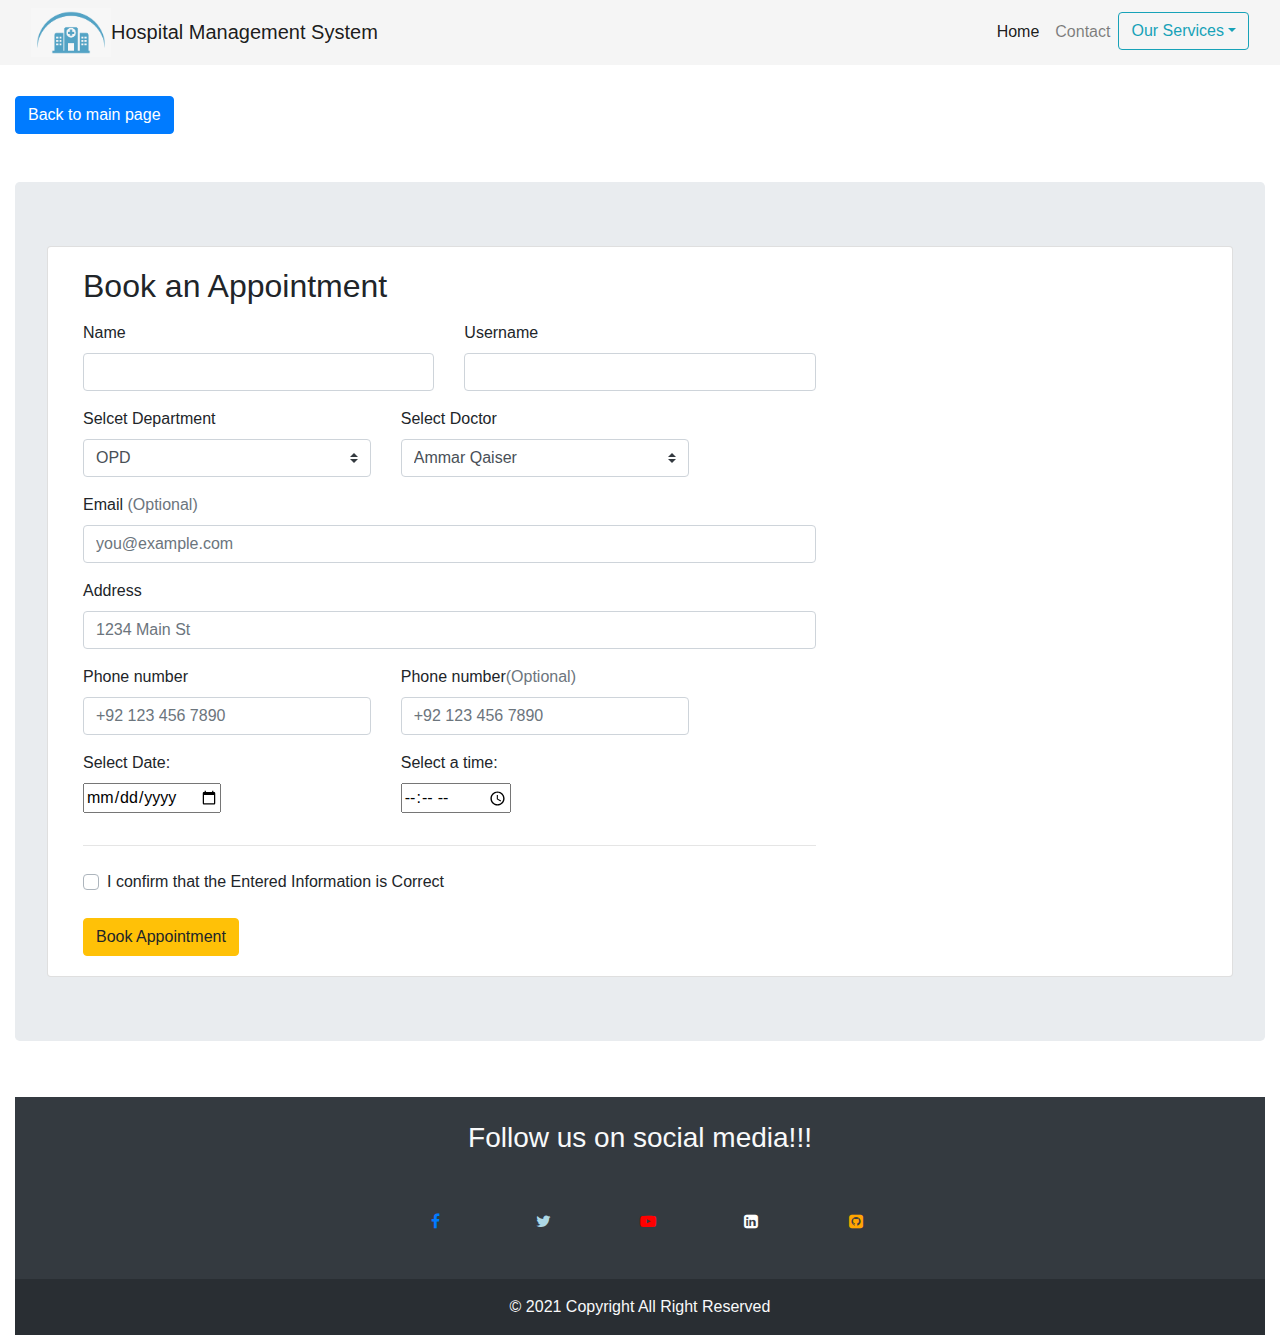
<file: book apointment.html>
<!doctype html>
<html lang="en">
  <head>
    <title>Book Appointment</title>
    <!-- Required meta tags -->
    <meta charset="utf-8">
    <meta name="viewport" content="width=device-width, initial-scale=1, shrink-to-fit=no">

    <!-- Bootstrap CSS -->
    <link rel="stylesheet" href="https://stackpath.bootstrapcdn.com/bootstrap/4.3.1/css/bootstrap.min.css" integrity="sha384-ggOyR0iXCbMQv3Xipma34MD+dH/1fQ784/j6cY/iJTQUOhcWr7x9JvoRxT2MZw1T" crossorigin="anonymous">
    <link rel="stylesheet" href="Index.css">
    <!-- Add icon library -->
<link rel="stylesheet" href="https://cdnjs.cloudflare.com/ajax/libs/font-awesome/4.7.0/css/font-awesome.min.css">
  </head>
  <body>
      
    <!-- Optional JavaScript -->
    <!-- jQuery first, then Popper.js, then Bootstrap JS -->
    <script src="https://code.jquery.com/jquery-3.3.1.slim.min.js" integrity="sha384-q8i/X+965DzO0rT7abK41JStQIAqVgRVzpbzo5smXKp4YfRvH+8abtTE1Pi6jizo" crossorigin="anonymous"></script>
    <script src="https://cdnjs.cloudflare.com/ajax/libs/popper.js/1.14.7/umd/popper.min.js" integrity="sha384-UO2eT0CpHqdSJQ6hJty5KVphtPhzWj9WO1clHTMGa3JDZwrnQq4sF86dIHNDz0W1" crossorigin="anonymous"></script>
    <script src="https://stackpath.bootstrapcdn.com/bootstrap/4.3.1/js/bootstrap.min.js" integrity="sha384-JjSmVgyd0p3pXB1rRibZUAYoIIy6OrQ6VrjIEaFf/nJGzIxFDsf4x0xIM+B07jRM" crossorigin="anonymous"></script>
    <script src="book apointment.js"></script>
  
  
    <nav class="navbar navbar-expand-lg navbar-light fixed-top" style="background-color: whitesmoke;">
        <div class="container-fluid">
          <img src="images/logo.png" alt="" style="width: 5rem;">
          <a class="navbar-brand" href="#">Hospital Management System</a>
          <button class="navbar-toggler" type="button" data-toggle="collapse" data-target="#navbarSupportedContent" aria-controls="navbarSupportedContent" aria-expanded="false" aria-label="Toggle navigation">
            <span class="navbar-toggler-icon"></span>
          </button>
      
          <div class="collapse navbar-collapse" id="navbarSupportedContent">
            <ul class="navbar-nav ml-auto">
      <li class="nav-item active">
                <a class="nav-link" href="Index.html">Home</a>
              </li>  
      <li class="nav-item">
                <a class="nav-link" href="Index.html#contact">Contact</a>
              </li>
              
                  

                  <li class="nav-item dropdown">
                    <a class="btn btn-outline-info dropdown-toggle" href="#" id="dropdownId" data-toggle="dropdown" aria-haspopup="true" aria-expanded="false">Our Services</a>
                    <div class="dropdown-menu" aria-labelledby="dropdownId">
                      <a class="dropdown-item" href="book apointment.html"><img src="images/apoitment" style="width: 2rem ;margin-right: 1%;">Book an Appointment</a>
                      <a class="dropdown-item" href="doctor schedule.html"><img src="images/scdule.jfif" style="width: 2rem;margin-right: 1%;">Doctor Schedule</a>
                      <a class="dropdown-item" href="departments.html"><img src="images/departmnt.png" style="width: 2rem;margin-right: 1%;">Departments</a>
                      <a class="dropdown-item" href="lab reports.html"><img src="images/repott.jpg" style="width: 2rem;margin-right: 1%;">Lab reports</a>
                    </div>
                  </li>

                
              
              <li>
            
            </li>  
            </div>
              </li>                    
      </ul>
      </div>
      </div>
      </nav>
      <br>
      <br>
      <br>
      <br>
     
   
      <div class="container-fluid">

    <a class="btn btn-primary" href="Index.html">Back to main page</a>
</div>
<br>
<br>


    <div class="container-fluid">
      <div class="jumbotron">
 <div class="card">
     <div class="card-body form">
        <div class="col-md-8 order-md-1">
          <h2 class="mb-3">Book an Appointment</h2>
          <form class="needs-validation" action="book apointment.html" method="POST">
            <div class="row">
              <div class="col-md-6 mb-3">
                  <label for="firstName">Name</label>
                  <input type="text" class="form-control" id="firstName" placeholder="" value="" required="" name="name">
                  <div class="invalid-feedback"> Valid first name is required. </div>
              </div>
              <div class="col-md-6 mb-3">
                  <label for="lastName">Username</label>
                  <input type="text" class="form-control" id="lastName" placeholder="" value="" required="" name="username">
                  <div class="invalid-feedback"> Valid last name is required. </div>
              </div>
          </div>
          <div class="row">
            <div class="col-md-5 mb-3">
                <label for="Department">Selcet Department</label>
                  <select class="custom-select d-block w-100" id="Department" required="" name="department">
                      <option value="">OPD</option>
                      <option value="">Optometry</option>
                      <option value="">Dentistry</option>
                      <option value="">Cardiology</option>
                      <option value="">Pulmonology</option>
                      <option value="">ENT</option>
                  </select>
                  <div class="invalid-feedback"> Please select a valid Date. </div>
            </div>
            <div class="col-md-5 mb-3">
                <label for="Doctor">Select Doctor</label>
                  <select class="custom-select d-block w-100" id="Doctor" required="" name="doctor">
                      <option value="">Ammar Qaiser</option>
                      <option value="">Haider Sajjad</option>
                      <option value="">Dawood Arshad</option>
                     
                  
                  </select>
                  <div class="invalid-feedback"> Please select a valid Date. </div>
            </div>
            </div>
          <div class="mb-3">
              <label for="email">Email <span class="text-muted">(Optional)</span></label>
              <input type="email" class="form-control" id="email" placeholder="you@example.com" name="email">
              <div class="invalid-feedback"> Please enter a valid email address for shipping updates. </div>
          </div>
          <div class="mb-3">
              <label for="address">Address</label>
              <input type="text" class="form-control" id="address" placeholder="1234 Main St" required="" name="address">
              <div class="invalid-feedback"> Please enter your shipping address. </div>
          </div>
          <div class="row">
            <div class="col-md-5 mb-3">
                <label for="Phone">Phone number</label>
                <input type="tel" class="form-control" id="Phone" placeholder="+92 123 456 7890" name="phonenumber">
            </div>
          <div class="col-md-5 mb-3">
              <label for="Phone ">Phone number<span class="text-muted">(Optional)</span></label>
              <input type="tel" class="form-control" id="Phone" placeholder="+92 123 456 7890" name="phonenumber2">
          </div>
          
              <div class="col-md-5 mb-3">
                  <!--<label for="date">Selcet Date</label>
                  <select class="custom-select d-block w-100" id="Date" required="" placeholder="dd/mm/yyyy">
                      <option value="">dd/mm/yyyy</option>
                      <option></option>
                  </select>-->
                  
                    <label for="date">Select Date:</label>
                    <br>
                    <input type="date" id="date" name="date">
                    <!--<input type="submit">-->
               
                  <div class="invalid-feedback"> Please select a valid Date. </div>
              </div>
              <div class="col-md-4 mb-3">
                  <!--<label for="Time">Select Time</label>
                  <select class="custom-select d-block w-100" id="Time" required="">
                      <option value="">--:--</option>
                      <option></option>
                  </select>-->
                    <label for="appt">Select a time:</label>
                    <br>
                    
                    <input type="time" id="appt" name="appt">
                    <!--<input type="submit">-->
                 
                  <div class="invalid-feedback"> Please provide a valid Time. </div>
              </div>
             
          </div>
          <hr class="mb-4">
          <div class="custom-control custom-checkbox">
              <input type="checkbox" class="custom-control-input" id="same-details">
              <label class="custom-control-label" for="same-details">I confirm that the Entered Information is Correct</label>
          </div>
          <br>
       
          <button class="btn btn-warning" type="submit" id="submit_btn">Book Appointment</button>
              <div class="alert alert-success alert-dismissible" id="alert_box" style="margin-top: 20px; width: 100%;">
                <strong>Message sent</strong> Successfully!
                <a href="#" class="close" data-dismiss="alert">&times;</a>
          </div>
        </form>
            </div>
        </div>
        </div>
      </div>





    
      <br>
      <footer class="bg-dark text-center text-lg-start text-light" >
        <br>
        <h3>Follow us on social media!!!</h3>
      <a href="#" class="fa fa-facebook"></a>
      <a href="#" class="fa fa-twitter" style="color:lightblue;"></a>
      <a href="#" class="fa fa-youtube-play" style="color: red;"></a>
      <a href="#" class="fa fa-linkedin-square" style="color: white;"></a>
      <a href="#" class="fa fa-github-square" style="color: orange;"></a>
      </footer>
      <footer class="bg-dark text-center text-lg-start text-light ">
        <div class="text-center p-3" style="background-color: rgba(0, 0, 0, 0.2);">
          © 2021 Copyright All Right Reserved
        </div>
      </footer>

</body>
</html>
</file>
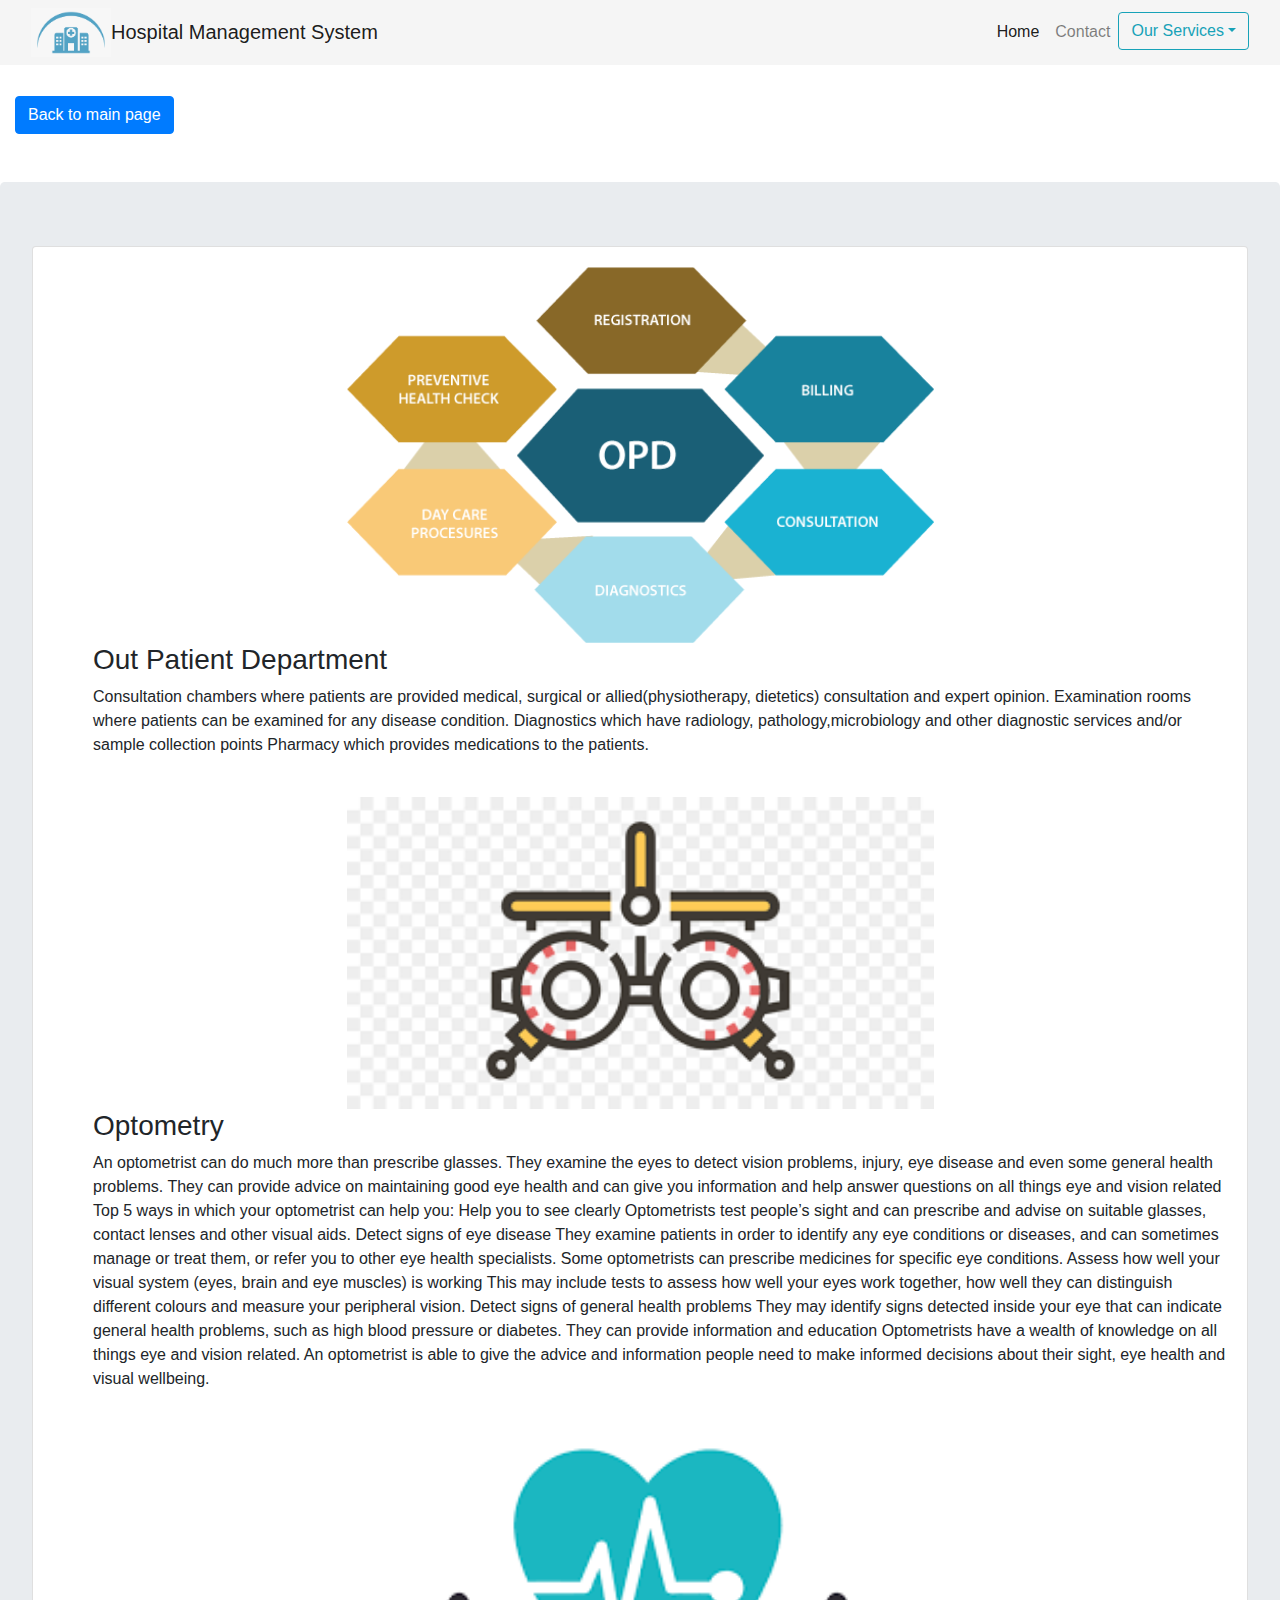
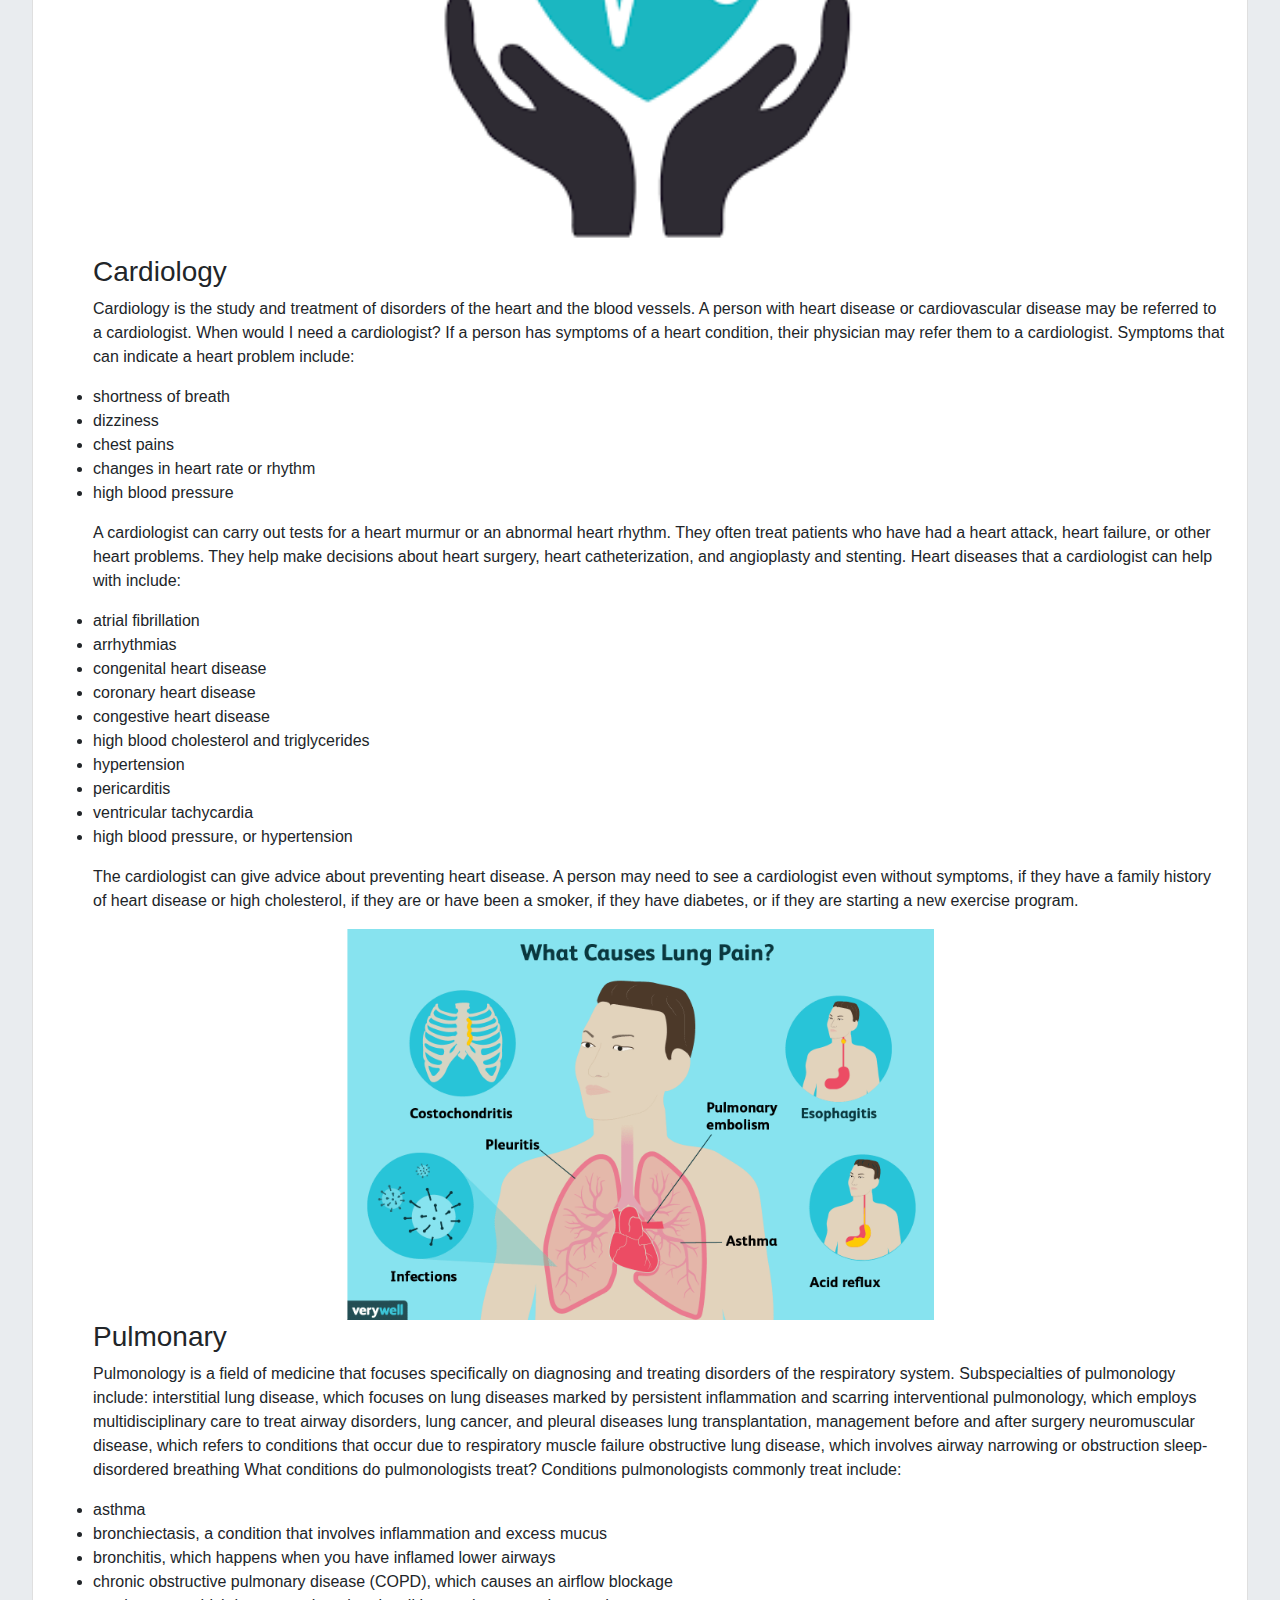
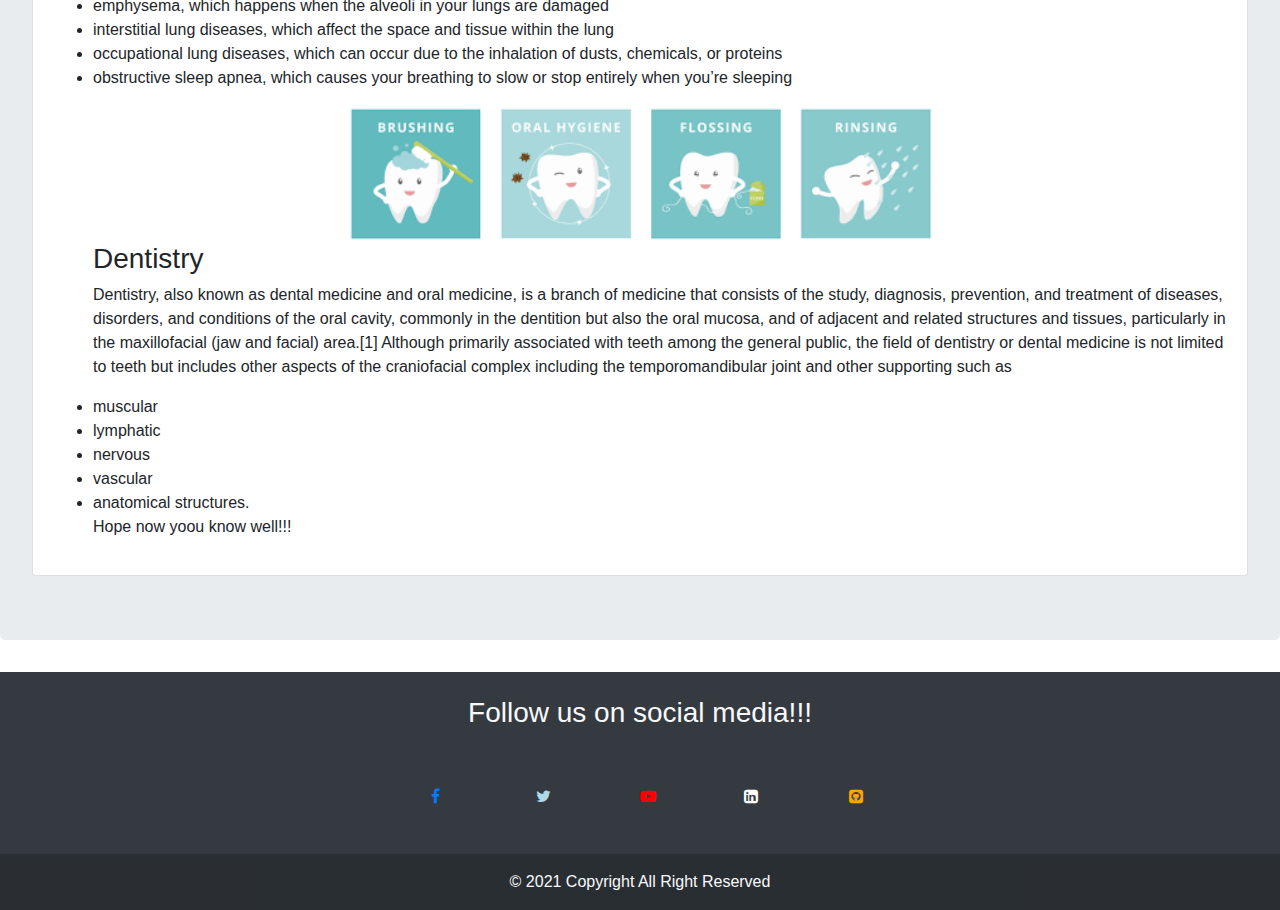
<file: departments.html>
<!doctype html>
<html lang="en">

<head>
    <title>Department</title>
    <!-- Required meta tags -->
    <meta charset="utf-8">
    <meta name="viewport" content="width=device-width, initial-scale=1, shrink-to-fit=no">

    <!-- Bootstrap CSS -->
    <link rel="stylesheet" href="https://stackpath.bootstrapcdn.com/bootstrap/4.3.1/css/bootstrap.min.css"
        integrity="sha384-ggOyR0iXCbMQv3Xipma34MD+dH/1fQ784/j6cY/iJTQUOhcWr7x9JvoRxT2MZw1T" crossorigin="anonymous">
        <link rel="stylesheet" href="Index.css">
    <!-- Add icon library -->
<link rel="stylesheet" href="https://cdnjs.cloudflare.com/ajax/libs/font-awesome/4.7.0/css/font-awesome.min.css">
</head>

<body>

    <!-- Optional JavaScript -->
    <!-- jQuery first, then Popper.js, then Bootstrap JS -->
    <script src="https://code.jquery.com/jquery-3.3.1.slim.min.js"
        integrity="sha384-q8i/X+965DzO0rT7abK41JStQIAqVgRVzpbzo5smXKp4YfRvH+8abtTE1Pi6jizo"
        crossorigin="anonymous"></script>
    <script src="https://cdnjs.cloudflare.com/ajax/libs/popper.js/1.14.7/umd/popper.min.js"
        integrity="sha384-UO2eT0CpHqdSJQ6hJty5KVphtPhzWj9WO1clHTMGa3JDZwrnQq4sF86dIHNDz0W1"
        crossorigin="anonymous"></script>
    <script src="https://stackpath.bootstrapcdn.com/bootstrap/4.3.1/js/bootstrap.min.js"
        integrity="sha384-JjSmVgyd0p3pXB1rRibZUAYoIIy6OrQ6VrjIEaFf/nJGzIxFDsf4x0xIM+B07jRM"
        crossorigin="anonymous"></script>

        <nav class="navbar navbar-expand-lg navbar-light fixed-top" style="background-color: whitesmoke;">
            <div class="container-fluid">
              <img src="images/logo.png" alt="" style="width: 5rem;">
              <a class="navbar-brand" href="#">Hospital Management System</a>
              <button class="navbar-toggler" type="button" data-toggle="collapse" data-target="#navbarSupportedContent" aria-controls="navbarSupportedContent" aria-expanded="false" aria-label="Toggle navigation">
                <span class="navbar-toggler-icon"></span>
              </button>
          
              <div class="collapse navbar-collapse" id="navbarSupportedContent">
                <ul class="navbar-nav ml-auto">
          <li class="nav-item active">
                    <a class="nav-link" href="Index.html">Home</a>
                  </li>  
          <li class="nav-item">
                    <a class="nav-link" href="Index.html#contact">Contact</a>
                  </li>
                  
                      
    
                      <li class="nav-item dropdown">
                        <a class="btn btn-outline-info dropdown-toggle" href="#" id="dropdownId" data-toggle="dropdown" aria-haspopup="true" aria-expanded="false">Our Services</a>
                        <div class="dropdown-menu" aria-labelledby="dropdownId">
                          <a class="dropdown-item" href="book apointment.html"><img src="images/apoitment" style="width: 2rem ;margin-right: 1%;">Book an Appointment</a>
                          <a class="dropdown-item" href="doctor schedule.html"><img src="images/scdule.jfif" style="width: 2rem;margin-right: 1%;">Doctor Schedule</a>
                          <a class="dropdown-item" href="departments.html"><img src="images/departmnt.png" style="width: 2rem;margin-right: 1%;">Departments</a>
                          <a class="dropdown-item" href="lab reports.html"><img src="images/repott.jpg" style="width: 2rem;margin-right: 1%;">Lab reports</a>
                        </div>
                      </li>
    
                    
                  
                  <li>
               
                </li>  
                </div>
                  </li>            
          </ul>
          </div>
          </div>
          </nav>
        <br>
        <br>
        <br>
        <br>
          <div class="container-fluid">

            <a class="btn btn-primary" href="Index.html">Back to main page</a>
        </div>
        <br>
        <br>
<div class="contanier">
    <div class="Department info">
      <div class="jumbotron">
        <div class="card">
            <div class="card-body form">
               <div class="">
        <img src="images/opd dep.png"  style="display: block; margin-left: auto;margin-right: auto;width: 50%;" alt="" >
        <h3 style="padding-left: 40px;">Out Patient Department</h3>
        <p style="padding-left: 40px; padding: right 40px;">
            Consultation chambers where patients are provided medical, surgical or allied(physiotherapy, dietetics)
            consultation and expert opinion.
            Examination rooms where patients can be examined for any disease condition.
            Diagnostics which have radiology, pathology,microbiology and other diagnostic services and/or sample
            collection points
            Pharmacy which provides medications to the patients.
        </p>
        <br>
        <img src="images/opoto dep.png" style="display: block; margin-left: auto;margin-right: auto;width: 50%;" alt="" >
        <h3 style="padding-left: 40px;">Optometry</h3>
        <p style="padding-left: 40px; padding: right 40px;">
            An optometrist can do much more than prescribe glasses. They examine the eyes to detect vision problems,
            injury, eye disease and even some general health problems. They can provide advice on maintaining good eye
            health and can give you information and help answer questions on all things eye and vision related
            Top 5 ways in which your optometrist can help you:
            Help you to see clearly
            Optometrists test people’s sight and can prescribe and advise on suitable glasses, contact lenses and other
            visual aids.
            Detect signs of eye disease
            They examine patients in order to identify any eye conditions or diseases, and can sometimes manage or treat
            them, or refer you to other eye health specialists. Some optometrists can prescribe medicines for specific
            eye conditions.
            Assess how well your visual system (eyes, brain and eye muscles) is working
            This may include tests to assess how well your eyes work together, how well they can distinguish different
            colours and measure your peripheral vision.
            Detect signs of general health problems
            They may identify signs detected inside your eye that can indicate general health problems, such as high
            blood pressure or diabetes.
            They can provide information and education
            Optometrists have a wealth of knowledge on all things eye and vision related. An optometrist is able to give
            the advice and information people need to make informed decisions about their sight, eye health and visual
            wellbeing.
        </p>

        <br>
        <img src="images/cardo dep.png" style="display: block; margin-left: auto;margin-right: auto;width: 50%;" alt="" >
        <h3 style="padding-left: 40px;">Cardiology</h3>
        <p style="padding-left: 40px; padding: right 40px;">
            Cardiology is the study and treatment of disorders of the heart and the blood vessels. A person with heart
            disease or cardiovascular disease may be referred to a cardiologist.
            When would I need a cardiologist?
            If a person has symptoms of a heart condition, their physician may refer them to a cardiologist.
            Symptoms that can indicate a heart problem include:
        <ul>
            <li>shortness of breath</li>
            <li>dizziness</li>
            <li>chest pains</li>
            <li>changes in heart rate or rhythm</li>
            <li>high blood pressure</li>
        </ul>
        <p style="padding-left: 40px; padding: right 40px;">
        A cardiologist can carry out tests for a heart murmur or an abnormal heart rhythm.
        They often treat patients who have had a heart attack, heart failure, or other heart problems. They help make
        decisions about heart surgery, heart catheterization, and angioplasty and stenting.
        Heart diseases that a cardiologist can help with include:
    </p>
        <ul>

            <li>atrial fibrillation</li>
            <li>arrhythmias</li>
            <li>congenital heart disease</li>
            <li>coronary heart disease</li>
            <li> congestive heart disease</li>
            <li>high blood cholesterol and triglycerides</li>
            <li>hypertension</li>
            <li>pericarditis</li>
            <li>ventricular tachycardia</li>
            <li>high blood pressure, or hypertension</li>
        </ul>
        <p style="padding-left: 40px; padding: right 40px;">
        The cardiologist can give advice about preventing heart disease.
        A person may need to see a cardiologist even without symptoms, if they have a family history of heart disease or
        high cholesterol, if they are or have been a smoker, if they have diabetes, or if they are starting a new
        exercise program.
    </p>
        </p>
        <img src="images/pulo dep.png" style="display: block; margin-left: auto;margin-right: auto;width: 50%;" alt="" >
        <h3 style="padding-left: 40px;">Pulmonary</h3>
        <p style="padding-left: 40px; padding: right 40px;">
            Pulmonology is a field of medicine that focuses specifically on diagnosing and treating disorders of the
            respiratory system.

            Subspecialties of pulmonology include:

            interstitial lung disease, which focuses on lung diseases marked by persistent inflammation and scarring
            interventional pulmonology, which employs multidisciplinary care to treat airway disorders, lung cancer, and
            pleural diseases
            lung transplantation, management before and after surgery
            neuromuscular disease, which refers to conditions that occur due to respiratory muscle failure
            obstructive lung disease, which involves airway narrowing or obstruction
            sleep-disordered breathing

            What conditions do pulmonologists treat?

            Conditions pulmonologists commonly treat include:
        <ul>
            <li>asthma</li>
            <li> bronchiectasis, a condition that involves inflammation and excess mucus</li>
            <li>bronchitis, which happens when you have inflamed lower airways</li>
            <li>chronic obstructive pulmonary disease (COPD), which causes an airflow blockage</li>
            <li>emphysema, which happens when the alveoli in your lungs are damaged</li>
            <li>interstitial lung diseases, which affect the space and tissue within the lung</li>
            <li>occupational lung diseases, which can occur due to the inhalation of dusts, chemicals, or proteins</li>
            <li>obstructive sleep apnea, which causes your breathing to slow or stop entirely when you’re sleeping</li>
        </ul>
        </p>
        <img src="images/dent dep.png" style="display: block; margin-left: auto;margin-right: auto;width: 50%;" alt="">
        <h3 style="padding-left: 40px;">
            Dentistry
        </h3>
        <p style="padding-left: 40px; padding: right 40px;">
            Dentistry, also known as dental medicine and oral medicine, is a branch of medicine that consists of the
            study, diagnosis, prevention, and treatment of diseases, disorders, and conditions of the oral cavity,
            commonly in the dentition but also the oral mucosa, and of adjacent and related structures and tissues,
            particularly in the maxillofacial (jaw and facial) area.[1] Although primarily associated with teeth among
            the general public, the field of dentistry or dental medicine is not limited to teeth but includes other
            aspects of the craniofacial complex including the temporomandibular joint and other supporting such as
            <ul>
               <li>muscular</li> 
               <li>lymphatic</li> 
               <li>nervous</li>
               <li>vascular</li>
                <li>anatomical structures.</li> 
                Hope now yoou know well!!!
              
            </ul> 
        </p>
    </div>
  </div>
  </div>
      </div>
    <footer class="bg-dark text-center text-lg-start text-light">
        <br>
        <h3>Follow us on social media!!!</h3>
      <a href="#" class="fa fa-facebook"></a>
      <a href="#" class="fa fa-twitter" style="color:lightblue;"></a>
      <a href="#" class="fa fa-youtube-play" style="color: red;"></a>
      <a href="#" class="fa fa-linkedin-square" style="color: white;"></a>
      <a href="#" class="fa fa-github-square" style="color: orange;"></a>
      </footer>
      <footer class="bg-dark text-center text-lg-start text-light ">
        <div class="text-center p-3" style="background-color: rgba(0, 0, 0, 0.2);">
          © 2021 Copyright All Right Reserved
        </div>
      </footer>

</body>

</html>
</file>
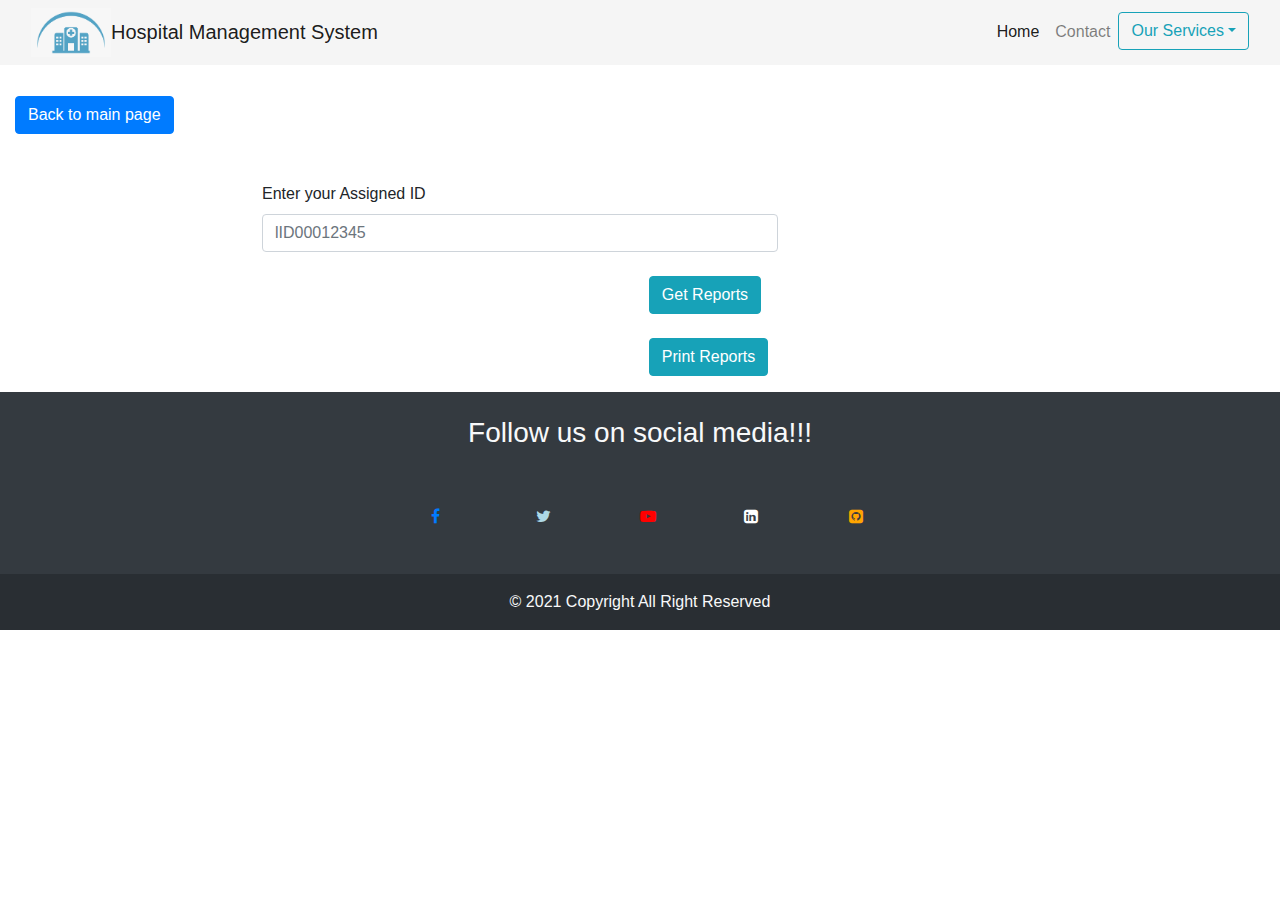
<file: lab reports.html>
<!doctype html>
<html lang="en">
  <head>
    <title>Lab reports</title>
    <!-- Required meta tags -->
    <meta charset="utf-8">
    <meta name="viewport" content="width=device-width, initial-scale=1, shrink-to-fit=no">

    <!-- Bootstrap CSS -->
    <link rel="stylesheet" href="https://stackpath.bootstrapcdn.com/bootstrap/4.3.1/css/bootstrap.min.css" integrity="sha384-ggOyR0iXCbMQv3Xipma34MD+dH/1fQ784/j6cY/iJTQUOhcWr7x9JvoRxT2MZw1T" crossorigin="anonymous">
    <link rel="stylesheet" href="Index.css">
    <!-- Add icon library -->
<link rel="stylesheet" href="https://cdnjs.cloudflare.com/ajax/libs/font-awesome/4.7.0/css/font-awesome.min.css">
  </head>
  <body>
      
    <!-- Optional JavaScript -->
    <!-- jQuery first, then Popper.js, then Bootstrap JS -->
    <script src="https://code.jquery.com/jquery-3.3.1.slim.min.js" integrity="sha384-q8i/X+965DzO0rT7abK41JStQIAqVgRVzpbzo5smXKp4YfRvH+8abtTE1Pi6jizo" crossorigin="anonymous"></script>
    <script src="https://cdnjs.cloudflare.com/ajax/libs/popper.js/1.14.7/umd/popper.min.js" integrity="sha384-UO2eT0CpHqdSJQ6hJty5KVphtPhzWj9WO1clHTMGa3JDZwrnQq4sF86dIHNDz0W1" crossorigin="anonymous"></script>
    <script src="https://stackpath.bootstrapcdn.com/bootstrap/4.3.1/js/bootstrap.min.js" integrity="sha384-JjSmVgyd0p3pXB1rRibZUAYoIIy6OrQ6VrjIEaFf/nJGzIxFDsf4x0xIM+B07jRM" crossorigin="anonymous"></script>
   <script src="lab reports.js"></script>
    <div class="container" style="margin-left: 25%;">
      <nav class="navbar navbar-expand-lg navbar-light fixed-top" style="background-color: whitesmoke;">
        <div class="container-fluid">
          <img src="images/logo.png" alt="" style="width: 5rem;">
          <a class="navbar-brand" href="#">Hospital Management System</a>
          <button class="navbar-toggler" type="button" data-toggle="collapse" data-target="#navbarSupportedContent" aria-controls="navbarSupportedContent" aria-expanded="false" aria-label="Toggle navigation">
            <span class="navbar-toggler-icon"></span>
          </button>
      
          <div class="collapse navbar-collapse" id="navbarSupportedContent">
            <ul class="navbar-nav ml-auto">
      <li class="nav-item active">
                <a class="nav-link" href="Index.html">Home</a>
              </li>  
      <li class="nav-item">
                <a class="nav-link" href="Index.html#contact">Contact</a>
              </li>
              
                  

                  <li class="nav-item dropdown">
                    <a class="btn btn-outline-info dropdown-toggle" href="#" id="dropdownId" data-toggle="dropdown" aria-haspopup="true" aria-expanded="false">Our Services</a>
                    <div class="dropdown-menu" aria-labelledby="dropdownId">
                      <a class="dropdown-item" href="book apointment.html"><img src="images/apoitment" style="width: 2rem ;margin-right: 1%;">Book an Appointment</a>
                      <a class="dropdown-item" href="doctor schedule.html"><img src="images/scdule.jfif" style="width: 2rem;margin-right: 1%;">Doctor Schedule</a>
                      <a class="dropdown-item" href="departments.html"><img src="images/departmnt.png" style="width: 2rem;margin-right: 1%;">Departments</a>
                      <a class="dropdown-item" href="lab reports.html"><img src="images/repott.jpg" style="width: 2rem;margin-right: 1%;">Lab reports</a>
                    </div>
                  </li>

                
              
              <li>
             
                  <li>
              
            </li>  
            </div>
              </li>     
      </ul>
      </div>
      </div>
      </nav>
    <br>
    <br>
    <br>
    <br>
    <div class="container-fluid">

      <a class="btn btn-primary" href="Index.html">Back to main page</a>
  </div>
  <br>
  <br>
    
    <div class="row">
        <div class="col-md-5 mb-3" style="margin-left: 20%;">
            <label for="report">Enter your Assigned ID</label>
            <input type="tel" class="form-control" id="report" placeholder="lID00012345" >
            <!--sample code
            <img src="images/mosque.jpg" alt="Image not display" id="mos_img" style="width: 22rem;">
        <button type="button" class="btn btn-dark" id="img_btn">Toggle Button</button>-->
            <br>
            <img src="images/labimge.jpg" alt="Image not display" id="rep_img" style="width: 22rem;">
            <button type="button" class="btn btn-info" style="margin-left: 75%;"id="img_btn">Get Reports</button>
                
              <br>
              <br>
              <button type="button" class="btn btn-info" style="margin-left: 75%;" id="prt_btn">Print Reports</button>
            </div>
        </div>
        <!--<img src="images/labimge.jpg" width="100%" height="auto" alt="">-->

    </div>
  
    </div>  
    <footer class="bg-dark text-center text-lg-start text-light">
      <br>
      <h3>Follow us on social media!!!</h3>
    <a href="#" class="fa fa-facebook"></a>
    <a href="#" class="fa fa-twitter" style="color:lightblue;"></a>
    <a href="#" class="fa fa-youtube-play" style="color: red;"></a>
    <a href="#" class="fa fa-linkedin-square" style="color: white;"></a>
    <a href="#" class="fa fa-github-square" style="color: orange;"></a>
    </footer>
    <footer class="bg-dark text-center text-lg-start text-light ">
      <div class="text-center p-3" style="background-color: rgba(0, 0, 0, 0.2);">
        © 2021 Copyright All Right Reserved
      </div>
    </footer>
</body>
</html>
</file>
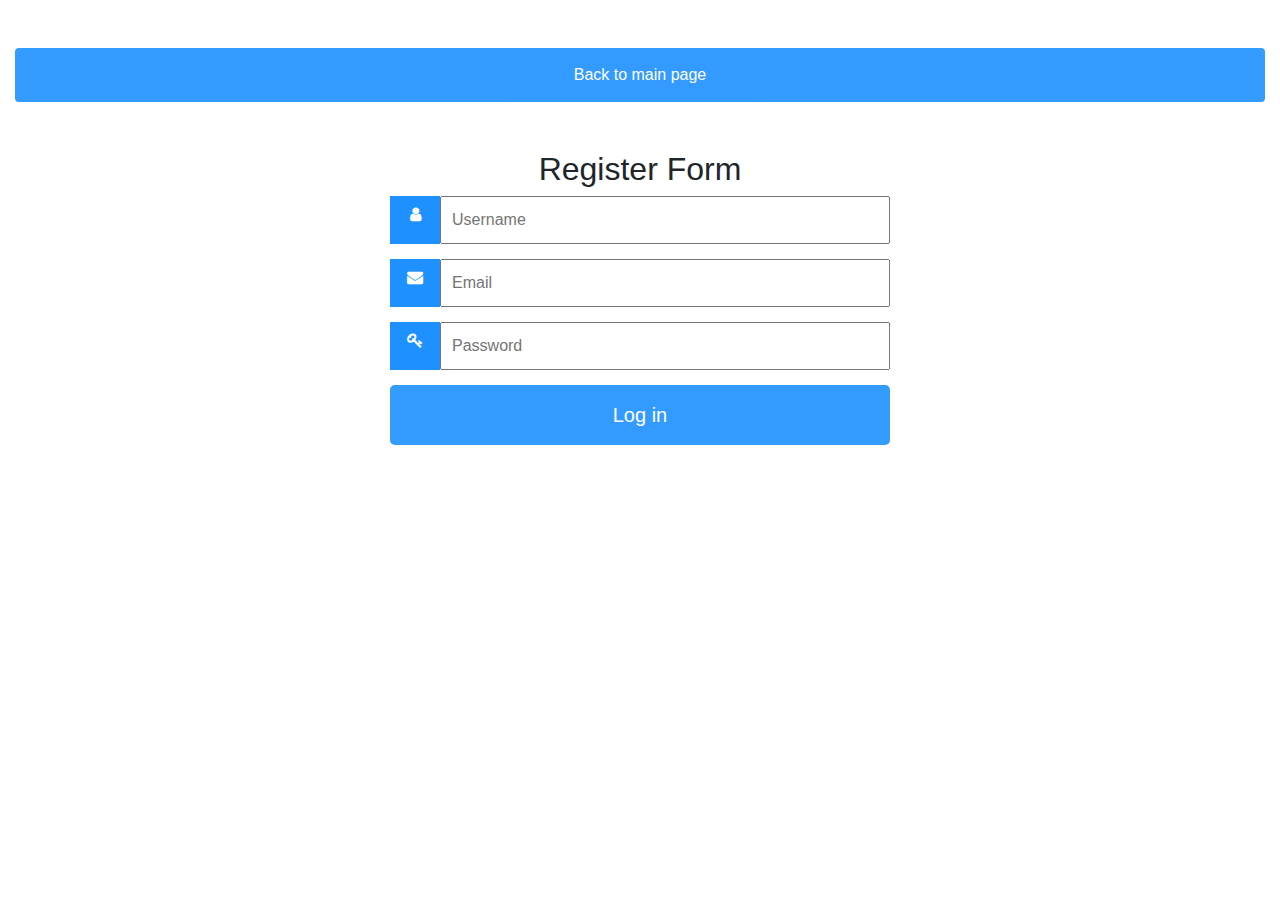
<file: register.html>
<!doctype html>
<html lang="en">
  <head>
    <title>Register</title>
    <!-- Required meta tags -->
    <meta charset="utf-8">
    <meta name="viewport" content="width=device-width, initial-scale=1, shrink-to-fit=no">

    <!-- Bootstrap CSS -->
    <link rel="stylesheet" href="https://stackpath.bootstrapcdn.com/bootstrap/4.3.1/css/bootstrap.min.css" integrity="sha384-ggOyR0iXCbMQv3Xipma34MD+dH/1fQ784/j6cY/iJTQUOhcWr7x9JvoRxT2MZw1T" crossorigin="anonymous">
    <link rel="stylesheet" href="login.css">
    <!-- Add icon library -->
  <link rel="stylesheet" href="https://cdnjs.cloudflare.com/ajax/libs/font-awesome/4.7.0/css/font-awesome.min.css">
  </head>
  <body>
      
    <!-- Optional JavaScript -->
    <!-- jQuery first, then Popper.js, then Bootstrap JS -->
    <script src="https://code.jquery.com/jquery-3.3.1.slim.min.js" integrity="sha384-q8i/X+965DzO0rT7abK41JStQIAqVgRVzpbzo5smXKp4YfRvH+8abtTE1Pi6jizo" crossorigin="anonymous"></script>
    <script src="https://cdnjs.cloudflare.com/ajax/libs/popper.js/1.14.7/umd/popper.min.js" integrity="sha384-UO2eT0CpHqdSJQ6hJty5KVphtPhzWj9WO1clHTMGa3JDZwrnQq4sF86dIHNDz0W1" crossorigin="anonymous"></script>
    <script src="https://stackpath.bootstrapcdn.com/bootstrap/4.3.1/js/bootstrap.min.js" integrity="sha384-JjSmVgyd0p3pXB1rRibZUAYoIIy6OrQ6VrjIEaFf/nJGzIxFDsf4x0xIM+B07jRM" crossorigin="anonymous"></script>
  </body>
</html>


</head>
<body>
    <br>
    <br>
    
    <div class="container-fluid">

        <a class="btn btn-primary" href="Index.html">Back to main page</a>
    </div>
    <br>
    <br>

<form action="/action_page.php" style="max-width:500px;margin:auto">
  <h2 style="text-align: center;">Register Form</h2>
  <div class="input-container">
    <i class="fa fa-user icon"></i>
    <input class="input-field" type="text" placeholder="Username" name="usrnm">
  </div>

  <div class="input-container">
    <i class="fa fa-envelope icon"></i>
    <input class="input-field" type="text" placeholder="Email" name="email">
  </div>
  
  <div class="input-container">
    <i class="fa fa-key icon"></i>
    <input class="input-field" type="password" placeholder="Password" name="psw">
  </div>
  <button class="btn btn-outline-danger btn-lg" type="submit" id="submit_btn">Log in</button>
</form>

</body>
</html>
</file>
<file: Index.css>
.fa {
  
  padding: 50px;
  font-size: 100px;
  width: 70px;
  text-align: center;
  text-decoration:none;
  border-radius: 50%;
}
</file>
<file: login.css>
* {box-sizing: border-box;}

/* Style the input container */
.input-container {
  display: flex;
  width: 100%;
  margin-bottom: 15px;
  height: 20%;
}

/* Style the form icons */
.icon {
  padding: 10px;
  background: dodgerblue;
  color: white;
  min-width: 50px;
  text-align: center;
}

/* Style the input fields */
.input-field {
  width: 100%;
  padding: 10px;
  outline: none;
}

.input-field:focus {
  border: 2px solid dodgerblue;
}

/* Set a style for the submit button */
.btn {
  background-color: dodgerblue;
  color: white;
  padding: 15px 20px;
  border: none;
  cursor: pointer;
  width: 100%;
  opacity: 0.9;
}

.btn:hover {
  opacity:1;
}
</file>
